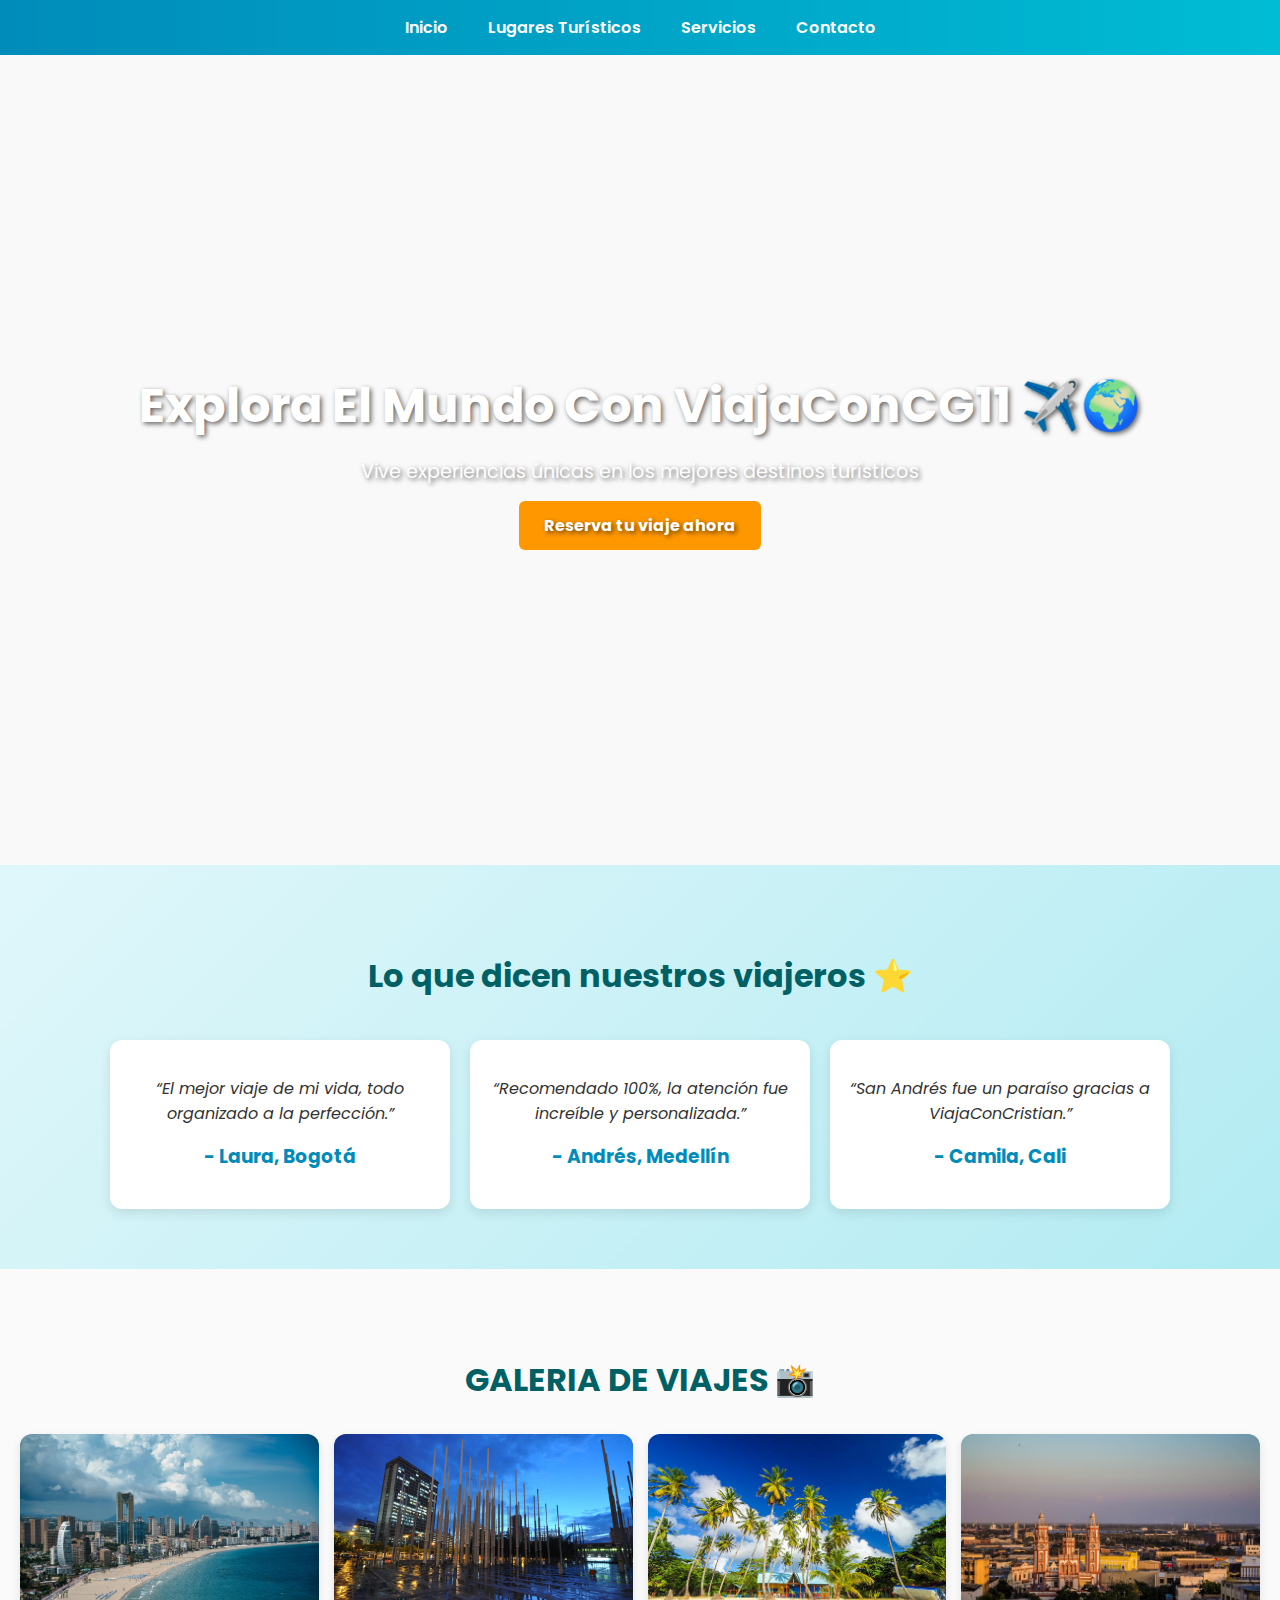
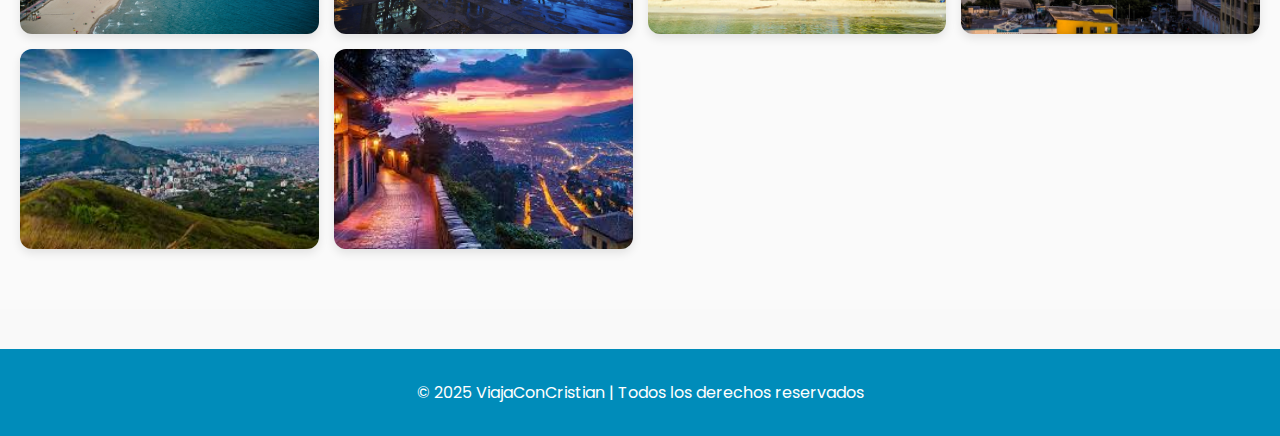
<file: index.html>
<!DOCTYPE html>
<html lang="es">
<head>
  <meta charset="UTF-8">
  <meta name="viewport" content="width=device-width, initial-scale=1.0">
  <title>Inicio - Agencia de Turismo</title>
  <link rel="stylesheet" href="style.css">
  <link href="https://fonts.googleapis.com/css2?family=Poppins:wght@400;700&display=swap" rel="stylesheet">
</head>
<body>
  <nav>
    <ul>
      <li><a href="index.html">Inicio</a></li>
      <li><a href="lugares.html">Lugares Turísticos</a></li>
      <li><a href="servicios.html">Servicios</a></li>
      <li><a href="contacto.html">Contacto</a></li>
    </ul>
  </nav>

  <header class="hero">
    <h1>Explora El Mundo Con ViajaConCG11 ✈️🌍</h1>
    <p>Vive experiencias únicas en los mejores destinos turísticos</p>
    <a href="servicios.html" class="btn">Reserva tu viaje ahora</a>
  </header>
  <section class="testimonios">
  <h2>Lo que dicen nuestros viajeros ⭐</h2>
  <div class="contenedor-testimonios">
    <article class="testimonio">
      <p>“El mejor viaje de mi vida, todo organizado a la perfección.”</p>
      <h3>- Laura, Bogotá</h3>
    </article>
    <article class="testimonio">
      <p>“Recomendado 100%, la atención fue increíble y personalizada.”</p>
      <h3>- Andrés, Medellín</h3>
    </article>
    <article class="testimonio">
      <p>“San Andrés fue un paraíso gracias a ViajaConCristian.”</p>
      <h3>- Camila, Cali</h3>
    </article>
  </div>
</section>

<section class="galeria">
  <h2>GALERIA DE VIAJES 📸</h2>
  <div class="grid-galeria">
    <img src="img/playa.jpg" alt="Playa" width="300">
    <img src="img/medallo.jpg" alt="Medellín" width="300">
    <img src="img/andres.jpg" alt="San Andrés" width="300">
    <img src="img/barran.jpg" alt="Barranquilla" width="300">
    <img src="img/cali.jpg" alt="Eje Cafetero" width="300">
    <img src="img/montañas.jpg" alt="Ciudad" width="300">
  </div>
</section>



  <footer>
    <p>© 2025 ViajaConCristian | Todos los derechos reservados</p>
  </footer>
</body>
</html>
</file>
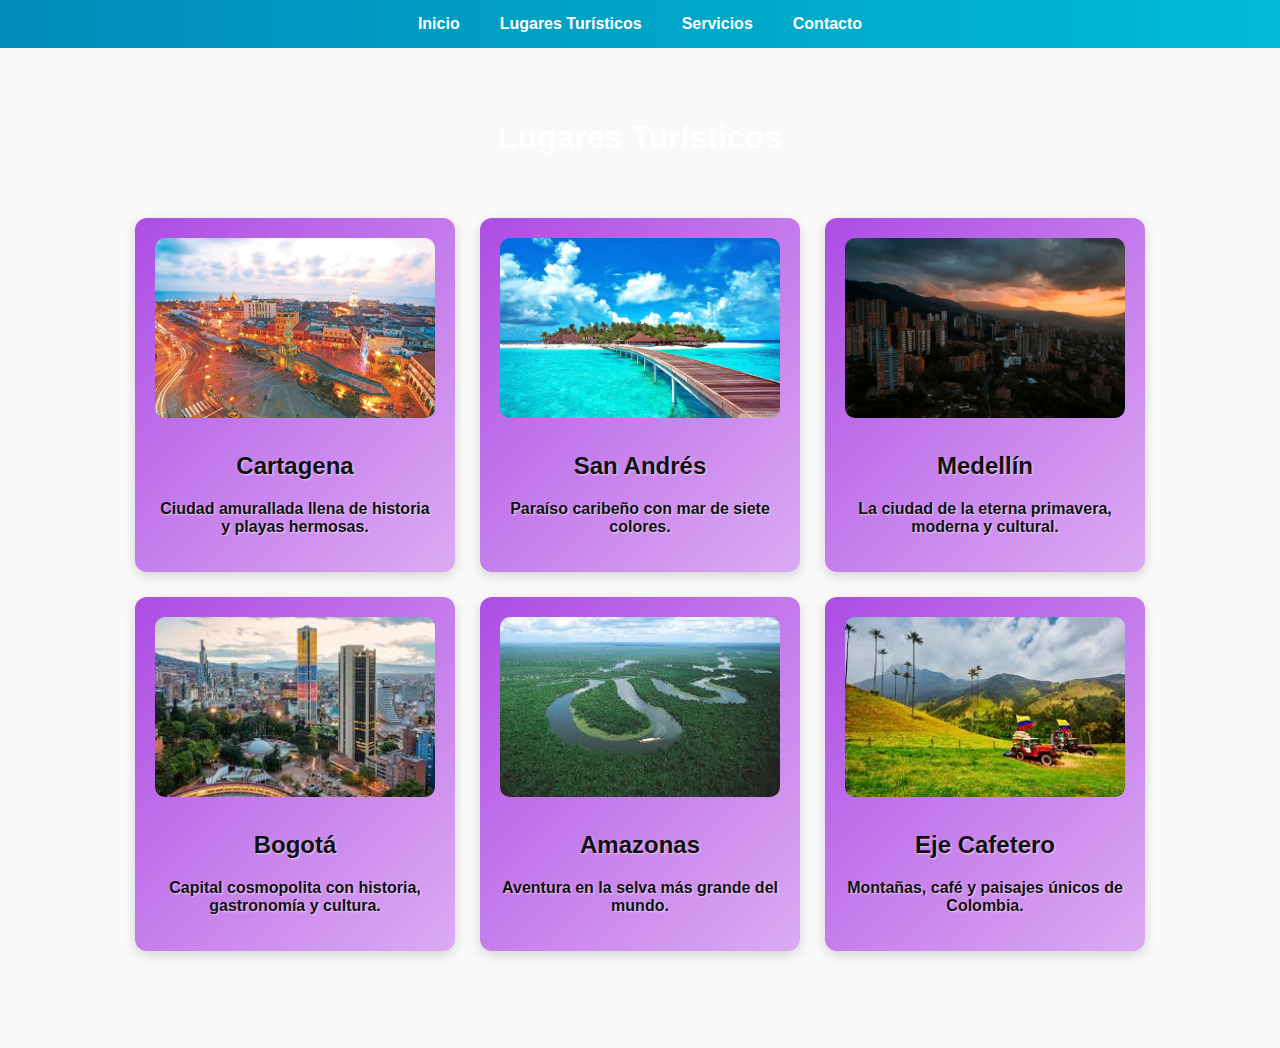
<file: lugares.html>
<!DOCTYPE html>
<html lang="es">
<head>
  <meta charset="UTF-8">
  <meta name="viewport" content="width=device-width, initial-scale=1.0">
  <title>Agencia de Turismo</title>
  <link rel="stylesheet" href="style.css">
</head>
<body>
  <!-- Menú de navegación -->
  <nav>
    <ul>
      <li><a href="index.html">Inicio</a></li>
      <li><a href="lugares.html">Lugares Turísticos</a></li>
      <li><a href="servicios.html">Servicios</a></li>
      <li><a href="contacto.html">Contacto</a></li>
    </ul>
  </nav>

  <!-- Contenido principal (cambia en cada página) -->
  <main>
  <h1>Lugares Turísticos</h1>
  <section class="destinos">
    <article class="card">
      <img src="img/cartagena.jpg" alt="Cartagena" width="300">
      <h2>Cartagena</h2>
      <p>Ciudad amurallada llena de historia y playas hermosas.</p>
    </article>

    <article class="card">
      <img src="img/san andres.jpg" alt="San Andrés" width="300">
      <h2>San Andrés</h2>
      <p>Paraíso caribeño con mar de siete colores.</p>
    </article>

    <article class="card">
      <img src="img/medellin.jpg" alt="Medellín" width="300">
      <h2>Medellín</h2>
      <p>La ciudad de la eterna primavera, moderna y cultural.</p>
    </article>

    <article class="card">
      <img src="img/bogota.jpg" alt="Bogotá" width="300">
      <h2>Bogotá</h2>
      <p>Capital cosmopolita con historia, gastronomía y cultura.</p>
    </article>

    <article class="card">
      <img src="img/amazonas.jpg" alt="Amazonas" width="300">
      <h2>Amazonas</h2>
      <p>Aventura en la selva más grande del mundo.</p>
    </article>

    <article class="card">
      <img src="img/ejecafetero.jpg" alt="Eje Cafetero" width="300">
      <h2>Eje Cafetero</h2>
      <p>Montañas, café y paisajes únicos de Colombia.</p>
    </article>
  </section>
</main>


</body>
</html>
</file>
<file: style.css>
/* Reset */
body {
  margin: 0;
  font-family: Arial, Helvetica, sans-serif;
  background-color: #f0f8ff;
  color: #333;
}

/* Menú de navegación */
nav {
  background-color: #008cba;
  padding: 10px;
}

nav ul {
  list-style: none;
  margin: 0;
  padding: 0;
  display: flex;
  justify-content: center;
}

nav ul li {
  margin: 0 15px;
}

nav ul li a {
  text-decoration: none;
  color: white;
  font-weight: bold;
}

nav ul li a:hover {
  text-decoration: underline;
}

/* Contenido */
main {
  text-align: center;
  padding: 40px;
}

/* Tarjetas */
.card {
  background: white;
  border-radius: 12px;
  padding: 20px;
  box-shadow: 0 4px 10px rgba(0,0,0,0.1);
  text-align: center;
  width: 280px;
  transition: transform 0.3s ease;
}

/* Mejorar visibilidad de textos en servicios */
.servicios .card h2,
.servicios .card p {
  color: #111;  /* más oscuro */
  font-weight: bold;
  text-shadow: 1px 1px 2px rgba(255,255,255,0.6); /* brillo detrás */
}


.card img {
  width: 100%;
  border-radius: 10px;
  margin-bottom: 10px;
}

.card:hover {
  transform: translateY(-5px);
}

.servicios {
  display: flex;
  justify-content: center;
  gap: 25px;
  flex-wrap: wrap;
  padding: 40px;
  background: url("https://images.unsplash.com/photo-1493558103817-58b2924bce98") no-repeat center/cover;
}


/* Formulario de contacto */
.form-contacto {
  display: flex;
  flex-direction: column;
  gap: 15px;
  max-width: 400px;
  margin: auto;
}

.form-contacto input, 
.form-contacto textarea {
  padding: 10px;
  border: 1px solid #ccc;
  border-radius: 6px;
  font-size: 1rem;
}

.form-contacto button {
  background: #008cba;
  color: white;
  border: none;
  padding: 12px;
  border-radius: 6px;
  cursor: pointer;
  font-weight: bold;
}

.form-contacto button:hover {
  background: #0077a6;
}

.info {
  text-align: center;
  margin-top: 30px;
}

body {
  margin: 0;
  font-family: 'Poppins', sans-serif;
  background-color: #f9f9f9;
  color: #333;
}

/* Nav */
nav {
  background: linear-gradient(90deg, #008cba, #00bcd4);
  padding: 15px;
  position: sticky;
  top: 0;
  z-index: 1000;
}

nav ul {
  display: flex;
  justify-content: center;
  list-style: none;
  padding: 0;
}

nav ul li {
  margin: 0 20px;
}

nav ul li a {
  color: white;
  font-weight: 600;
  text-decoration: none;
  transition: color 0.3s ease;
}

nav ul li a:hover {
  color: #ffeb3b;
}

/* Hero */
.hero {
  background: url('https://images.unsplash.com/photo-1507525428034-b723cf961d3e') no-repeat center/cover;
  height: 90vh;
  display: flex;
  flex-direction: column;
  justify-content: center;
  align-items: center;
  text-align: center;
  color: white;
  text-shadow: 2px 2px 5px rgba(0,0,0,0.6);
}

.hero h1 {
  font-size: 3rem;
  margin: 0;
}

.hero p {
  font-size: 1.2rem;
  margin: 15px 0;
}

.btn {
  background: #ff9800;
  padding: 12px 25px;
  border-radius: 6px;
  color: white;
  font-weight: bold;
  text-decoration: none;
  transition: background 0.3s ease;
}

.btn:hover {
  background: #e68900;
}

/* Tarjetas */
.card {
  background: linear-gradient(135deg, #8c02dbb2, #9f06e652);
  border-radius: 12px;
  padding: 20px;
  box-shadow: 0 4px 12px rgba(0,0,0,0.15);
  text-align: center;
  width: 280px;
  transition: transform 0.3s ease;
  color: #333;
}


.card img {
  width: 100%;
  height: 180px;
  object-fit: cover;
  border-radius: 10px;
  margin-bottom: 10px;
}

.card:hover {
  transform: translateY(-8px);
}

.destinos {
  display: flex;
  justify-content: center;
  gap: 25px;
  flex-wrap: wrap;
  padding: 40px;
  background: url("https://images.unsplash.com/photo-1507525428034-b723cf961d3e") no-repeat center/cover;
}


/* Footer */
footer {
  background: #008cba;
  color: white;
  text-align: center;
  padding: 15px;
  margin-top: 40px;
}

.testimonios {
  background: linear-gradient(135deg, #e0f7fa, #b2ebf2);
  padding: 60px 20px;
  text-align: center;
}

.testimonios h2 {
  font-size: 2rem;
  margin-bottom: 40px;
  color: #006064;
}

.contenedor-testimonios {
  display: flex;
  flex-wrap: wrap;
  justify-content: center;
  gap: 20px;
}

.testimonio {
  background: white;
  padding: 20px;
  border-radius: 12px;
  box-shadow: 0 4px 12px rgba(0,0,0,0.1);
  width: 300px;
  font-style: italic;
  transition: transform 0.3s ease;
}

.testimonio:hover {
  transform: translateY(-5px);
}

.testimonio h3 {
  margin-top: 15px;
  color: #008cba;
  font-style: normal;
}

.galeria {
  padding: 60px 20px;
  background: #fafafa;
  text-align: center;
}

.galeria h2 {
  font-size: 2rem;
  margin-bottom: 30px;
  color: #006064;
}

.grid-galeria {
  display: grid;
  grid-template-columns: repeat(auto-fit, minmax(250px, 1fr));
  gap: 15px;
}

.grid-galeria img {
  width: 100%;
  height: 200px;
  object-fit: cover;
  border-radius: 12px;
  box-shadow: 0 4px 10px rgba(0,0,0,0.1);
  transition: transform 0.3s ease, box-shadow 0.3s ease;
}

.grid-galeria img:hover {
  transform: scale(1.05);
  box-shadow: 0 6px 14px rgba(0,0,0,0.2);
}

/* Mejorar visibilidad de textos en lugares turísticos */
.destinos .card h2,
.destinos .card p {
  color: #111;   /* más oscuro */
  font-weight: bold;
  text-shadow: 1px 1px 2px rgba(255,255,255,0.6); /* brillo detrás */
}

/* Fondo para la sección de contacto */
main {
  background: url("https://images.unsplash.com/photo-1529070538774-1843cb3265df?auto=format&fit=crop&w=1200&q=60") no-repeat center/cover;
  padding: 50px 20px;
  min-height: 100vh;
  color: white;
}

/* Caja translúcida del formulario */
.form-contacto {
  background: rgba(255, 255, 255, 0.85);
  padding: 20px;
  border-radius: 12px;
  max-width: 400px;
  margin: auto;
}

/* Íconos de redes */
.redes img {
  width: 40px;
  margin: 10px;
  transition: transform 0.3s ease;
}

.redes img:hover {
  transform: scale(1.2);
}
</file>
